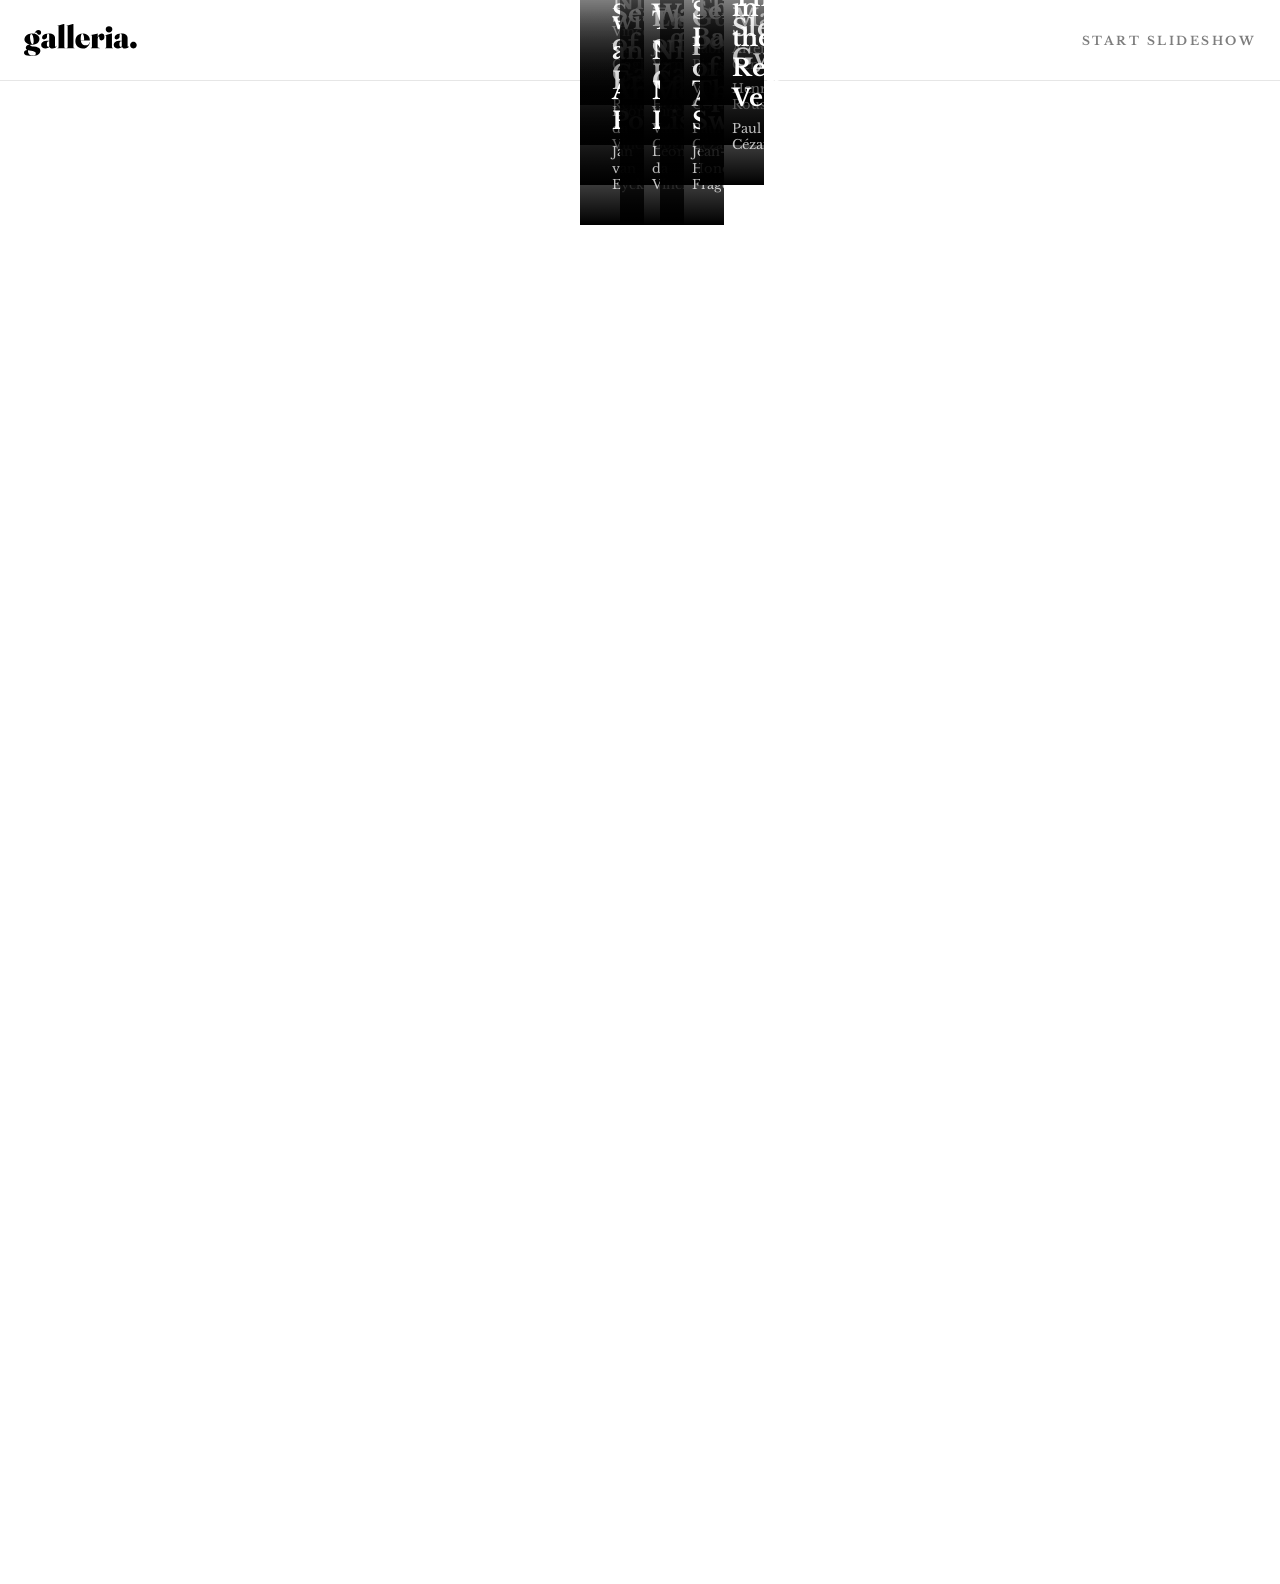
<file: index.html>
<!DOCTYPE html>
<html lang="en">
<head>
  <meta charset="UTF-8">
  <meta name="viewport" content="width=device-width, initial-scale=1.0">
 <link rel="stylesheet" href="styles.css">
  <link rel="icon" type="image/png" sizes="32x32" href="./assets/favicon-32x32.png">
  <script src="main.js" defer></script>
  <title>Frontend Mentor | Galleria slideshow site</title>
</head>
<body>
  <header>
    <img src="assets/shared/logo.svg" class="logo" alt="logo">
 <a class="uppercase tp5m bold text-grey-400 tp6 link-btn" href="/slide.html?id=0">Start slideshow</a>
  </header>
  <hr>
 <main>
<div id="gallery" class="gallery">

</div>





  </main>
</body>
</html>
</file>
<file: styles.css>
@import url('https://fonts.googleapis.com/css2?family=Libre+Baskerville:ital,wght@0,400;0,700;1,400&display=swap');

*{
    padding: 0;
    margin: 0;
    box-sizing: border-box;
}

button{
    background: none;
    border: none;
    font-size: inherit;
    color: inherit;
    font-family: inherit;
}

a{
    text-decoration: none;
    vertical-align: middle;
    align-self: center;
}

img{
    width: 100%;
}

:root{
    --white: 0,100%,100%;
    --black: 0,0%,0%;
    --grey-400: 0,0%,49%;
    --grey-200: 0,0%,85%;
    --grey-150: 0,0%,90%;
    --grey-100: 0,0%,95%;


    --spacing-8: 0.5rem;
    --spacing-16: 1rem;
    --spacing-24: 1.5rem;
    --spacing-32: 2rem;
    --spacing-40: 2.5rem;
    --spacing-56: 3.5rem;
    --spacing-64: 4rem;
    --spacing-80: 5rem;
    --spacing-96: 6rem;
}

html{
    font-family: "Libre Baskerville", serif;
}
/* ******* */
/* Utility classes START */
/* ******* */
.tp1{
    font-size: 12.5rem;
    line-height: 115%;
}

.tp1m{
    font-size: 6.25rem;
}

/* .tp2{
    font-size: 3.5rem;
    line-height: 115%;
} */

.tp2m{
    font-size: 1.5rem;
    line-height: 125%;
}




.tp3m{
    font-size: 0.875rem;
    line-height: 200%;
}

.tp4{
    font-size: 0.9375rem;
    line-height: 135%;
}

.tp4m{
    font-size: 0.625rem;
    line-height: 120%;
}

.tp5{
    font-size: 0.8125rem;
    line-height: 125%;
}

.tp5m{
   font-size: 0.5625rem;
   line-height: 125%;
   letter-spacing: 2px;
}

/* .tp6{
    font-size: 0.75rem;
    line-height: 125%;
    letter-spacing: 2.5px;
} */

.tp7{
    font-size: 0.625rem;
    line-height: 120%;
    letter-spacing: 2px;
}


/* @media(min-width:768px){


.tp1m{
    font-size: 12.5rem;
    line-height: 115%;
}


.tp2m{
    font-size: 3.5rem;
    line-height: 115%;
}

.tp5m{
    font-size: 0.75rem;
    line-height: 125%;
    letter-spacing: 2.5px;
}

.tp5m{
    font-size: 0.8125rem;
    line-height: 125%;
}

.tp3m{
    font-size: 1.125rem;
    line-height: 125%;
}

} */




.bold{
    font-weight: bold;
}

.uppercase{
    text-transform: uppercase;
}

.text-white{
    color: white;
}

.text-white-75{
    color: hsla(var(--white),0.75);
}

.text-grey-400{
    color: hsl(var(--grey-400));
}

.text-grey-100{
    color: hsl(var(--grey-100));
}



/* ******* */
/* Utility classes END */
/* ******* */

/* ******* */
/* Blocks START */
/* ******* */
header{
    padding: var(--spacing-24);
    display: flex;
    justify-content: space-between;
}

hr{
 background-color: hsl(var(--grey-150));
 height: 1px;
 border: 0;
}

.slide-wrapper{
    padding: var(--spacing-24);
}

/* ******* */
/* Blocks END */
/* ******* */

/* ******* */
/* Elements START */
/* ******* */
.logo{
    height: var(--spacing-32);
    width: auto;
}

.gallery{
    padding: var(--spacing-24) var(--spacing-32) var(--spacing-56) var(--spacing-32);
    /* display: grid;
    grid-template-columns: 1fr;
    grid-row-gap: var(--spacing-40); */
    display: flex;
    gap: var(--spacing-40);
    justify-content: center;
}

.gal-col{
 display: flex;
 flex-direction: column;
 gap: var(--spacing-40);
}

.thumbnail-painting-div{
    position: relative;
}

.thumbnail-painting-div:hover{
    cursor: pointer;
}

.thumbnail-painting-div img{
    opacity: 1;
    transition: opacity 0.2s ease-out;
}

.thumbnail-painting-div:hover img{
    opacity: 0.5;
}

.thumbnail-painting-img{
    display: block;
}

.thumbnail-details{
    position: absolute;
    bottom: 0;
    padding: var(--spacing-32);
    display: flex;
    flex-direction: column;
    gap: var(--spacing-8);
    height: 11rem;
    width: 100%;
    justify-content: end;
    background-image: linear-gradient(to top, black, hsla(0,0%,0%,0));
}
.thumbnail-details p{
 max-width: 85%;
}

.slide-1{
    position: relative;
}

.view-btn{
    position: absolute;
    background: black;
    display: flex;
    color: white;
    width: fit-content;
    padding: 14px var(--spacing-16);
    gap: var(--spacing-16);
    top:var(--spacing-16);
    left: var(--spacing-16);
}

/* .view-btn:hover{
    cursor: pointer;
    background-image: hsla(100,100%,100%,0.25);
} */

.view-btn img{
    height: 100%;
    width: auto;
}

.artist-img{
    height: 64px;
    width: auto;
    position: absolute;
    left: var(--spacing-16);
}
.info-wrapper{
position: absolute;
/* top: 14rem; */
bottom: 0;
transform: translateY(+50%);
left: -1px;
}
.info{   
    background: white;
    padding: var(--spacing-24);
    width: 16rem;
}

.slide-2{
    margin-top: 10rem;
    position: relative;
}

.year{
    position: absolute;
    z-index: 0;
    right: 0;
    top: -5rem;

}
.description{
    
    position: relative;
}

.source-link{
    margin-top: var(--spacing-64);
    display: inline-block;
}

.source-link:hover,.link-btn:hover{
    color: black;
}

.player{
    position: relative;
    display: flex;
    border-top: 1px solid hsl(var(--grey-200));
    padding: var(--spacing-16) var(--spacing-24);
    justify-content: space-between;
    
}

.player-buttons-container{
    display: flex;
    height: 16px;
    gap: var(--spacing-24);
    align-self: center;
}

.player-btn{
    height: 100%;
    width: auto;
}
.player-btn:hover{
    cursor: pointer;
}

.progress{
    position: absolute;
    height: 1px;
    width: 1%;
    top: -1px;
    left: 0;
    background: black;
}

#modal-img{
/*     height: auto;
    width: 100%; */
    object-fit: contain;
    max-width: 100%;
    max-height: 100%;
}

.modal{
    display: none;
    position: fixed;
    background-color: rgba(0,0,0,0.9);
    width: 100%;
    height: 100vh;
    max-height: 100vh;
    left: 0;
    top: 0;
    z-index: 1;
    padding: var(--spacing-24);
    padding-bottom: 5rem;
    text-align: right;
    align-items: center;
    justify-content: center;
    align-content: center;

    
}

.modal-content p{
    margin-bottom: var(--spacing-24);
}

.modal p:hover{
    cursor: pointer;
}

.modal-content{
    width: fit-content;
    margin: auto;
    max-height: 100%;
}

/* ******* */
/* Elements END */
/* ******* */

@media (min-width:768px){


.tp1{
    font-size: 12.5rem;
    line-height: 115%;
}

.tp2{
    font-size: 3.5rem;
    line-height: 115%;
}





.tp3{
    font-size: 1.125rem;
    line-height: 125%;
}



.tp4{
    font-size: 0.9375rem;
    line-height: 135%;
}

.tp4m{
    font-size: 0.625rem;
    line-height: 120%;
}

.tp5{
    font-size: 0.8125rem;
    line-height: 125%;
}



.tp6{
    font-size: 0.75rem;
    line-height: 125%;
    letter-spacing: 2.5px;
}

.tp7{
    font-size: 0.625rem;
    line-height: 120%;
    letter-spacing: 2px;
}










.slide-1{

}

#painting{width: 70%;}

.info-wrapper{
    top:-1px;
    transform: none;
    right: 0;
    left: auto;
    width: 62%;
/*     border: 1px solid blue; */
}

.info{
    width: 100%;
    /* border: 1px solid green; */
    padding: 0 0 var(--spacing-64) var(--spacing-64);
    display: flex;
    flex-direction: column;
    gap: var(--spacing-32);
}

.view-btn{
    position: absolute;
    background: black;
    display: flex;
    color: white;
    width: fit-content;
    padding: 14px var(--spacing-16);
    gap: var(--spacing-16);
    top:auto;
    bottom: var(--spacing-16);
    left: var(--spacing-16);
}

.slide-wrapper{
    padding: var(--spacing-40);
}

.artist-img{
    height: 128px;
    width: auto;
    position: absolute;
    left: auto;
    right: var(--spacing-56);
}

.year{
    position: absolute;
    z-index: 0;
    right: auto;
    left: 0;
    top: -5rem;

}

.slide-2{
    padding: 1rem 6rem 2rem 6rem;
}

.player-buttons-container{
    display: flex;
    height: 24px;
    gap: var(--spacing-24);
    align-self: center;
}



}

@media (min-width:1440px){
    .slide-wrapper{
        display: grid;
grid-template-columns: repeat(2, 1fr);
grid-template-rows: 1fr;
grid-column-gap: 0px;
grid-row-gap: 0px;

max-width: 1440px;
margin: auto;
    }


.slide-2{

    margin-top: 5rem;


}

.slide-2 p,.slide-2 a{

        text-align: left;
        margin-left: 5rem;
        
}



    .player{
    position: fixed;
    width: 100%;
    bottom: 0;
}

#artist-img{
    bottom: 0;
    transform: translateY(+50%);
    left: 35%;
}


.info-wrapper{
    top:-1px;
    transform: none;
    right: -5rem;
    left: auto;
    width: 62%;
/*     border: 1px solid blue; */
}
.view-btn:hover{
    cursor: pointer;
    background: hsla(103 100% 100% / 0.25);
 
}
}
</file>
